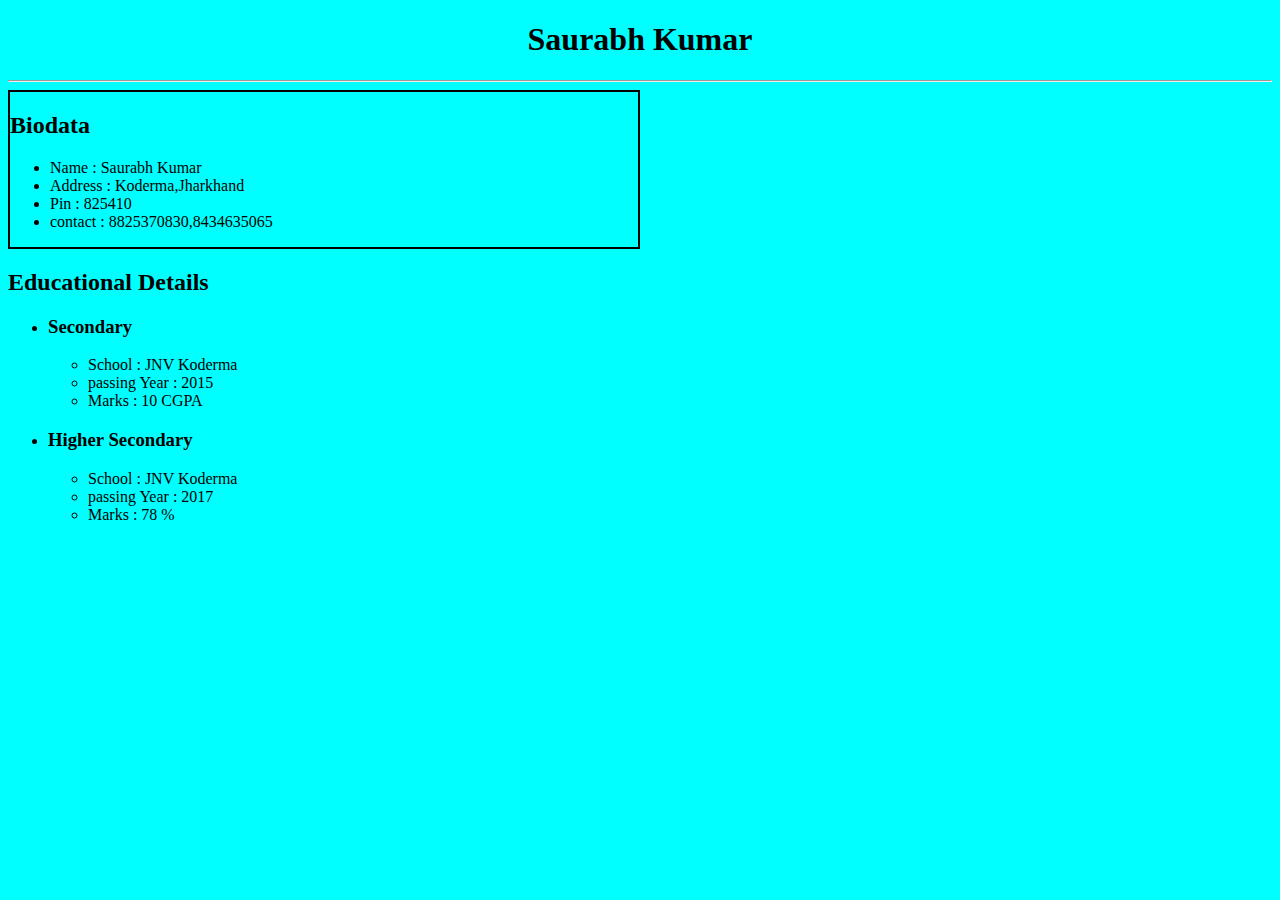
<file: Assignment_1.html>
<!DOCTYPE html>
<html>
	<head>
		<title>Personal Website</title>
		<meta charset="utf-8">
		<meta name="viewport" content="width=device-width, initial-scale=1">
	</head>

	<body>
		<style>
			/*body{display: flex;}*/
			/*.container{background-color: red;*/
				/*width=100px}*/
			.container{
				border:2px solid black;
				margin-right: 50%;
			}
		</style>
		<body bgcolor= cyan>
		<section><center><h1> Saurabh Kumar</h1><hr></center></section>
		<div class="container"><h2>Biodata</h2>
		<ul>
			<li>Name    : Saurabh Kumar</li>
			<li>Address : Koderma,Jharkhand</li>
			<li>Pin     : 825410</li>
			<li>contact : 8825370830,8434635065</li>
		</ul>
		</div>
		<h2>Educational Details</h2>
		<ul>
			<li><h3>Secondary</h3></li>
			<ul>
				<li>School : JNV Koderma</li>
				<li>passing Year : 2015</li>
				<li>Marks : 10 CGPA</li>
			</ul>
			<li><h3>Higher Secondary</h3></li>
			<ul>
				<li>School : JNV Koderma</li>
				<li>passing Year : 2017</li>
				<li>Marks : 78 %</li>
	</body>
</html>
</file>
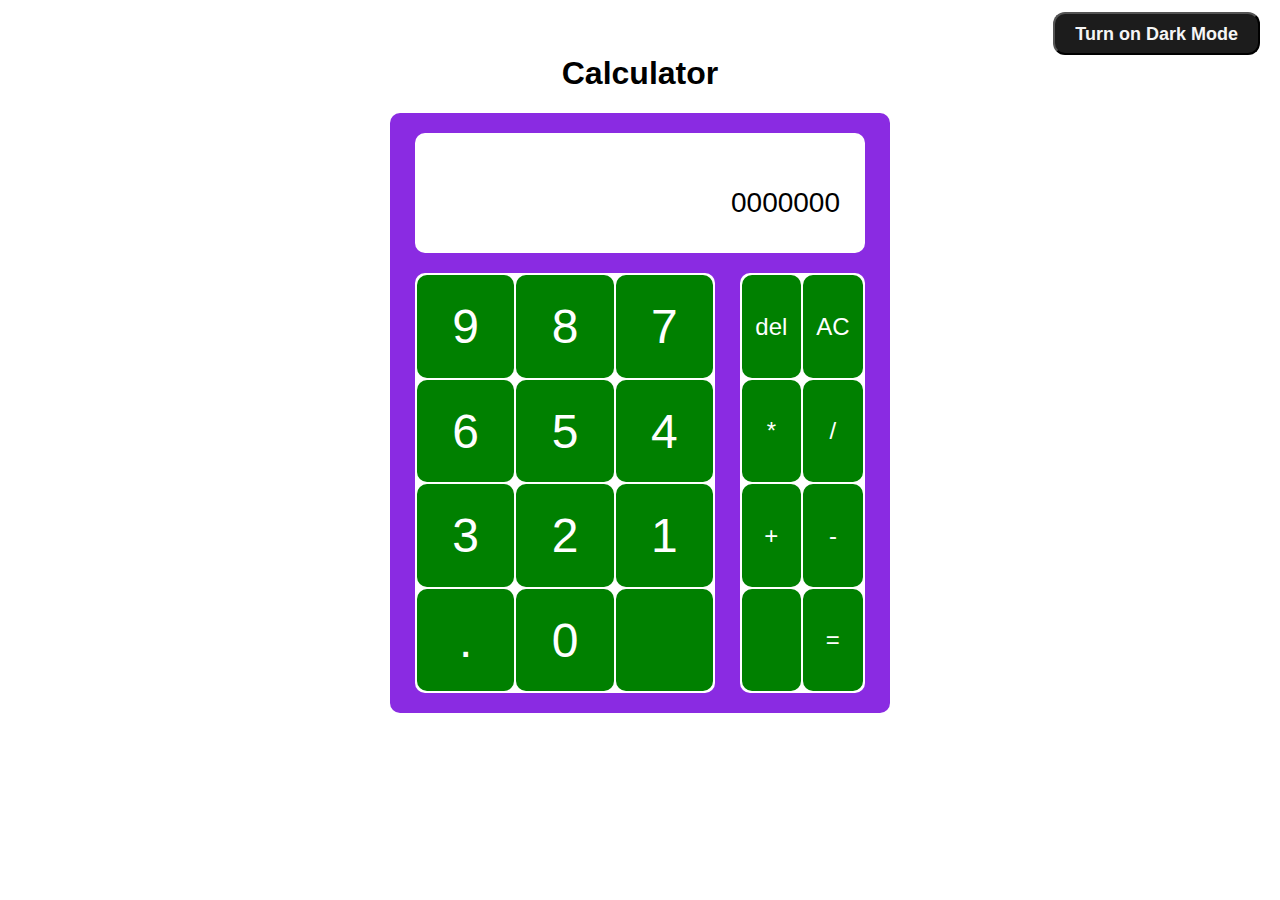
<file: calculator.html>
<!DOCTYPE html>
<html lang="en">
<head>
    <meta charset="UTF-8">
    <meta http-equiv="X-UA-Compatible" content="IE=edge">
    <meta name="viewport" content="width=device-width, initial-scale=1.0">
    <link rel="stylesheet" href="style.css">
    <link rel="shortcut icon" href="keys.png" type="image/x-icon">
    <title>Learning JavaScript</title>
</head>
<body>
    <button id ="UI_Theme_button" onclick="toggleDarkMode()">Turn on Dark Mode</button>
    <h1 id="change_title">Calculator</h1>
    <div class = "main_container">
        <div id = "screen">
            <div id="show_ans">
                <p id="expression">EXPRESSION IS :</p>
                <br>
                <p id="show_selected_value">0000000</p>
            </div>
        </div>
        <div class = "NumPad" id="numberPad">
            <table id = "num_pad">
                <tr>
                    <td id="num_9" onclick="getValue(9)">9</td>
                    <td id="num_8" onclick="getValue(8)">8</td>
                    <td id="num_7" onclick="getValue(7)">7</td>
                </tr>
                <tr>
                    <td id="num_6" onclick="getValue(6)">6</td>
                    <td id="num_5" onclick="getValue(5)">5</td>
                    <td id="num_4" onclick="getValue(4)">4</td>
                </tr>
                <tr>
                    <td id="num_3" onclick="getValue(3)">3</td>
                    <td id="num_2" onclick="getValue(2)">2</td>
                    <td id="num_1" onclick="getValue(1)">1</td>
                </tr>
                <tr>
                    <td id="num_point" onclick="getValue('.')">.</td>
                    <td id="num_0" onclick="getValue(0)">0</td>
                    <td></td>
                </tr>
            </table>

        </div>
        <div class="ControlKeys" id="ControlKey">
            <table id="control_key">
                <tr>
                    <td onclick="delSingleDigit()">del</td>
                    <td onclick="allClear()">AC</td>
                </tr>
                <tr>
                    <td onclick="pushOperator('*')">*</td>
                    <td onclick="pushOperator('/')">/</td>
                </tr>
                <tr>
                    <td onclick="pushOperator('+')">+</td>
                    <td onclick="pushOperator('-')">-</td>
                </tr>
                <tr>
                    <td onclick="multiplyTen()"></td>
                    <td onclick="equals()">=</td>
                </tr>
            </table>
        </div>
    </div>
    <script src = "script.js"></script>
</body>
</html>
</file>
<file: style.css>
html, body {
  padding: 0;
  margin: 0; }

h1 {
  clear: both;
  text-align: center;
  font-family: Arial, Helvetica, sans-serif; }

#UI_Theme_button {
  margin-bottom: 0;
  float: right;
  margin-right: 20px;
  margin-top: 12px;
  background-color: #1c1c1c;
  padding: 10px 20px 8px 20px;
  color: whitesmoke;
  border-radius: 12px;
  outline: none;
  font-weight: bold;
  font-family: Arial, Helvetica, sans-serif;
  font-size: 18px;
  cursor: pointer; }

.main_container {
  background-color: blueviolet;
  width: 500px;
  height: 600px;
  position: absolute;
  border-radius: 10px;
  top: auto;
  left: 0;
  right: 0;
  bottom: auto;
  margin: auto; }

#screen {
  position: relative;
  margin-left: auto;
  margin-right: auto;
  margin-top: 20px;
  width: 90%;
  height: 20%;
  border-radius: 10px;
  background-color: white; }
  #screen #expression {
    font-size: 12px;
    color: gray; }
  #screen p {
    position: relative;
    padding-right: 25px;
    font-size: 28px;
    font-family: Arial, Helvetica, sans-serif;
    float: right;
    margin-bottom: auto;
    clear: both;
    margin-top: 0; }
  #screen #show_ans {
    padding-top: 8%; }

.NumPad {
  position: relative;
  border-radius: 10px;
  float: left;
  margin: 20px 0px 0px 25px;
  background-color: white;
  height: 70%;
  width: 60%; }

.ControlKeys {
  position: relative;
  border-radius: 10px;
  float: right;
  width: 25%;
  height: 70%;
  background-color: white;
  margin: 20px 25px 0px 20px; }

#control_key {
  position: relative;
  width: 100%;
  height: 100%; }
  #control_key td {
    background-color: green;
    text-align: center;
    color: white;
    border-radius: 10px;
    padding: 10px;
    font-family: Arial, Helvetica, sans-serif;
    font-size: 24px; }

#num_pad {
  position: relative;
  height: 100%;
  width: 100%; }
  #num_pad td {
    text-align: center;
    color: white;
    background-color: green;
    border-radius: 10px;
    padding: 10px;
    font-family: Arial, Helvetica, sans-serif;
    font-size: 48px; }

td:hover {
  cursor: pointer; }

/*# sourceMappingURL=style.css.map */
</file>
